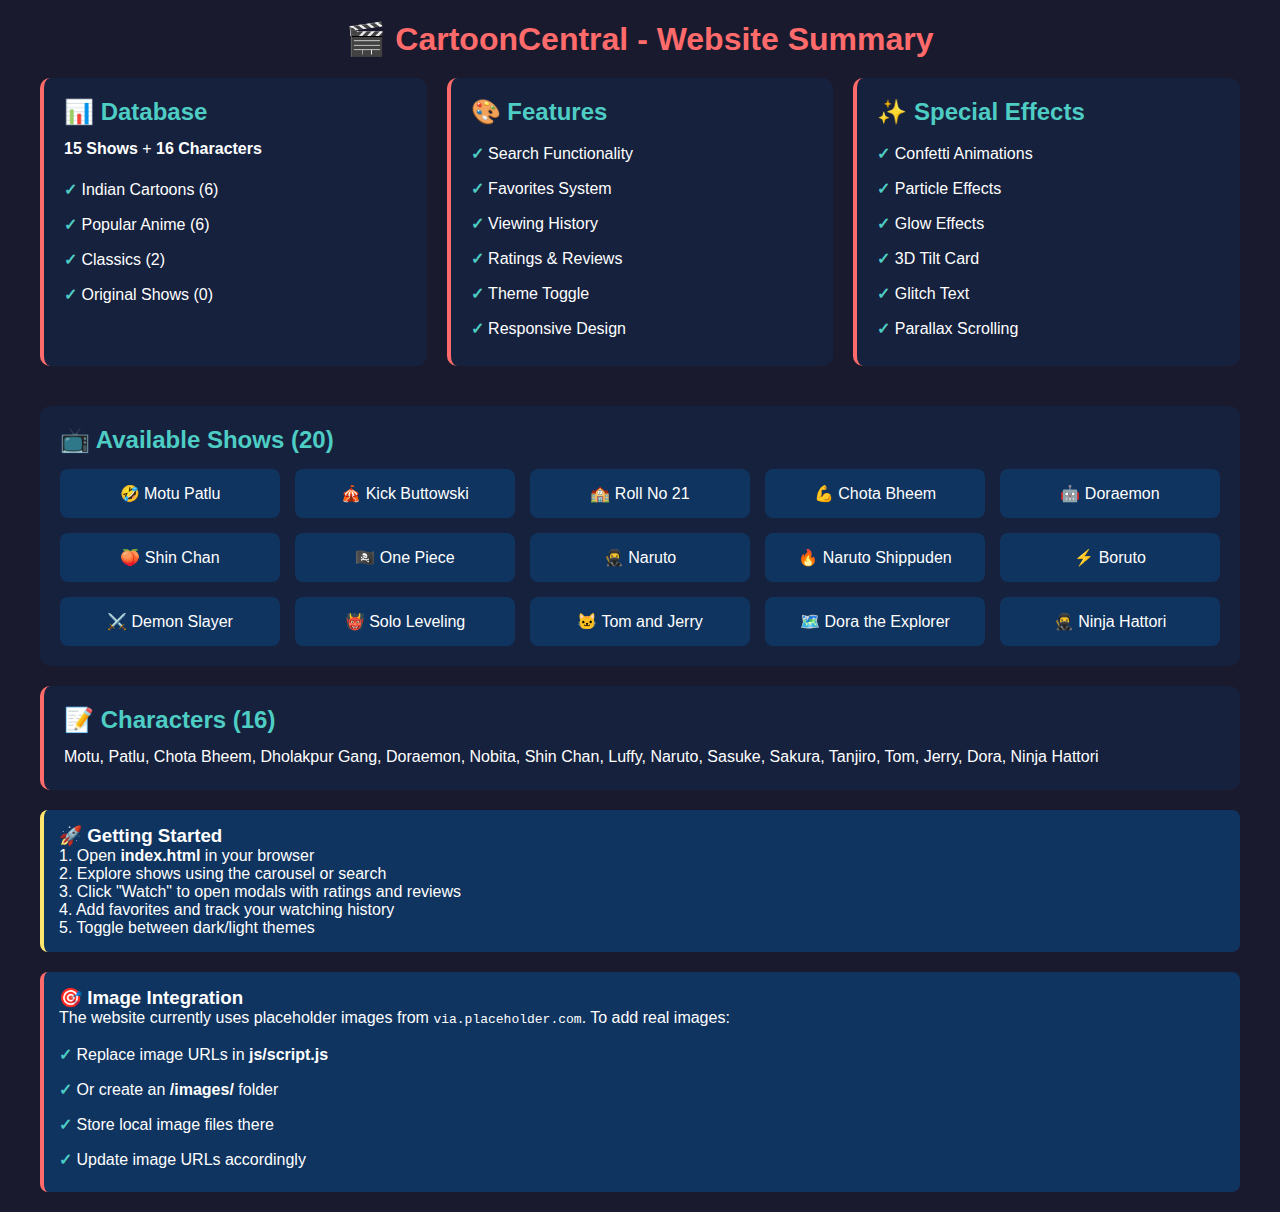
<file: PREVIEW.html>
<!DOCTYPE html>
<html lang="en">
<head>
    <meta charset="UTF-8">
    <meta name="viewport" content="width=device-width, initial-scale=1.0">
    <title>CartoonCentral - Preview</title>
    <style>
        * { margin: 0; padding: 0; box-sizing: border-box; }
        body { font-family: 'Segoe UI', Tahoma, Geneva, Verdana, sans-serif; background: #1a1a2e; color: #fff; padding: 20px; }
        .container { max-width: 1200px; margin: 0 auto; }
        h1 { text-align: center; margin-bottom: 20px; color: #FF6B6B; }
        .info-grid { display: grid; grid-template-columns: repeat(auto-fit, minmax(300px, 1fr)); gap: 20px; margin-bottom: 40px; }
        .info-card { background: #16213e; padding: 20px; border-radius: 10px; border-left: 4px solid #FF6B6B; }
        .info-card h2 { color: #4ECDC4; margin-bottom: 10px; }
        .info-card p { line-height: 1.6; }
        .shows-list { background: #16213e; padding: 20px; border-radius: 10px; margin-bottom: 20px; }
        .shows-list h2 { color: #4ECDC4; margin-bottom: 15px; }
        .shows-grid { display: grid; grid-template-columns: repeat(auto-fill, minmax(200px, 1fr)); gap: 15px; }
        .show-item { background: #0f3460; padding: 15px; border-radius: 8px; text-align: center; }
        .show-item strong { color: #FF6B6B; }
        .feature-list { list-style: none; margin-top: 10px; }
        .feature-list li { padding: 8px 0; }
        .feature-list li:before { content: "✓ "; color: #4ECDC4; font-weight: bold; }
        .note { background: #0f3460; padding: 15px; border-radius: 8px; margin-top: 20px; border-left: 4px solid #FFE66D; }
    </style>
</head>
<body>
    <div class="container">
        <h1>🎬 CartoonCentral - Website Summary</h1>
        
        <div class="info-grid">
            <div class="info-card">
                <h2>📊 Database</h2>
                <p><strong>15 Shows</strong> + <strong>16 Characters</strong></p>
                <ul class="feature-list">
                    <li>Indian Cartoons (6)</li>
                    <li>Popular Anime (6)</li>
                    <li>Classics (2)</li>
                    <li>Original Shows (0)</li>
                </ul>
            </div>

            <div class="info-card">
                <h2>🎨 Features</h2>
                <ul class="feature-list">
                    <li>Search Functionality</li>
                    <li>Favorites System</li>
                    <li>Viewing History</li>
                    <li>Ratings & Reviews</li>
                    <li>Theme Toggle</li>
                    <li>Responsive Design</li>
                </ul>
            </div>

            <div class="info-card">
                <h2>✨ Special Effects</h2>
                <ul class="feature-list">
                    <li>Confetti Animations</li>
                    <li>Particle Effects</li>
                    <li>Glow Effects</li>
                    <li>3D Tilt Card</li>
                    <li>Glitch Text</li>
                    <li>Parallax Scrolling</li>
                </ul>
            </div>
        </div>

        <div class="shows-list">
            <h2>📺 Available Shows (20)</h2>
            <div class="shows-grid">
                <div class="show-item">🤣 Motu Patlu</div>
                <div class="show-item">🎪 Kick Buttowski</div>
                <div class="show-item">🏫 Roll No 21</div>
                <div class="show-item">💪 Chota Bheem</div>
                <div class="show-item">🤖 Doraemon</div>
                <div class="show-item">🍑 Shin Chan</div>
                <div class="show-item">🏴‍☠️ One Piece</div>
                <div class="show-item">🥷 Naruto</div>
                <div class="show-item">🔥 Naruto Shippuden</div>
                <div class="show-item">⚡ Boruto</div>
                <div class="show-item">⚔️ Demon Slayer</div>
                <div class="show-item">👹 Solo Leveling</div>
                <div class="show-item">🐱 Tom and Jerry</div>
                <div class="show-item">🗺️ Dora the Explorer</div>
                <div class="show-item">🥷 Ninja Hattori</div>
            </div>
        </div>

        <div class="info-card">
            <h2>📝 Characters (16)</h2>
            <p>Motu, Patlu, Chota Bheem, Dholakpur Gang, Doraemon, Nobita, Shin Chan, Luffy, Naruto, Sasuke, Sakura, Tanjiro, Tom, Jerry, Dora, Ninja Hattori</p>
        </div>

        <div class="note">
            <h3>🚀 Getting Started</h3>
            <p>1. Open <strong>index.html</strong> in your browser</p>
            <p>2. Explore shows using the carousel or search</p>
            <p>3. Click "Watch" to open modals with ratings and reviews</p>
            <p>4. Add favorites and track your watching history</p>
            <p>5. Toggle between dark/light themes</p>
        </div>

        <div class="note" style="border-left-color: #FF6B6B;">
            <h3>🎯 Image Integration</h3>
            <p>The website currently uses placeholder images from <code>via.placeholder.com</code>. To add real images:</p>
            <ul class="feature-list">
                <li>Replace image URLs in <strong>js/script.js</strong></li>
                <li>Or create an <strong>/images/</strong> folder</li>
                <li>Store local image files there</li>
                <li>Update image URLs accordingly</li>
            </ul>
        </div>
    </div>
</body>
</html>
</file>
